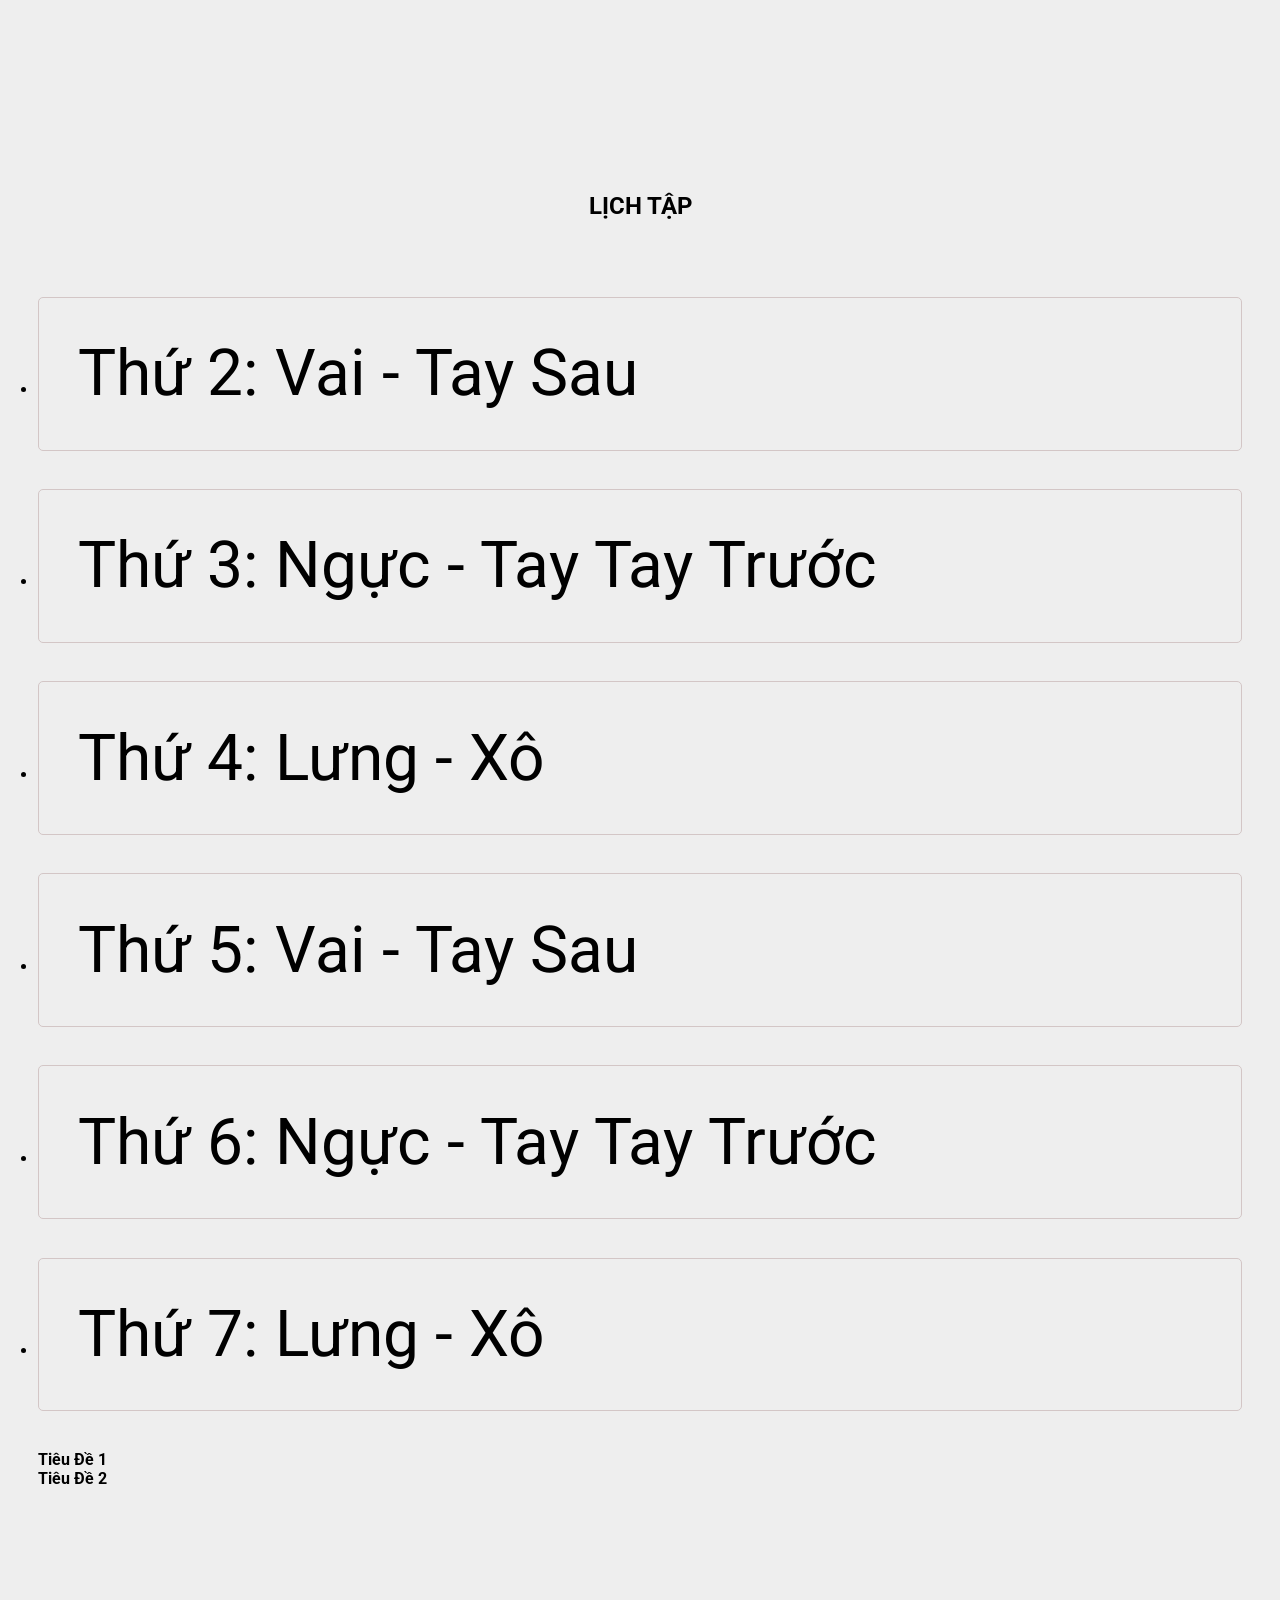
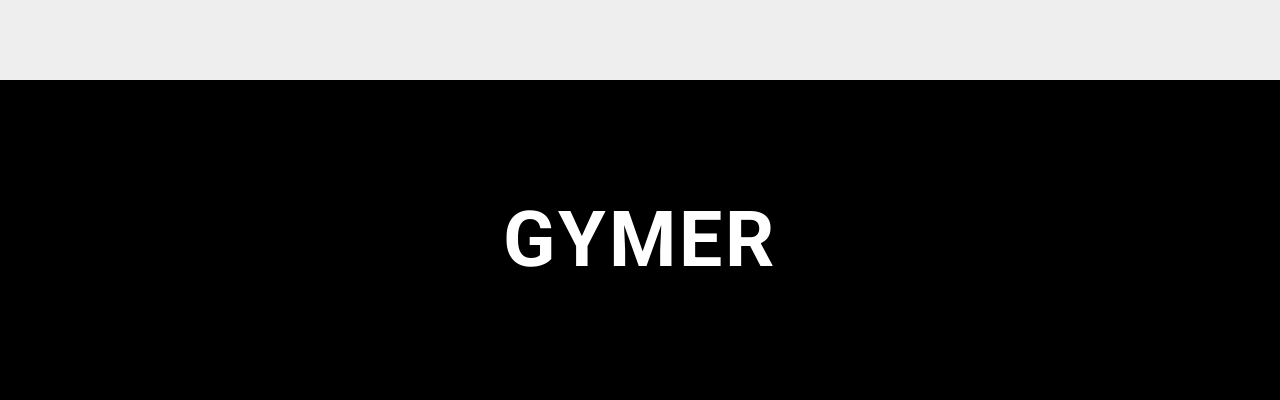
<file: gym.html>
<!doctype html>
<!--[if lt IE 7]><html class="ie ie6 ie-lt10 ie-lt9 ie-lt8 ie-lt7 no-js" lang="ja"><![endif]-->
<!--[if IE 7]><html class="ie ie7 ie-lt10 ie-lt9 ie-lt8 no-js" lang="ja"><![endif]-->
<!--[if IE 8]><html class="ie ie8 ie-lt10 ie-lt9 no-js" lang="ja"><![endif]-->
<!--[if IE 9]><html class="ie ie9 ie-lt10 no-js" lang="ja"><![endif]-->
<!--[if gt IE 9]><!-->
<html class="no-js" lang="ja">
  <head>
    <meta charset="UTF-8" />
    <meta http-equiv="X-UA-Compatible" content="IE=Edge" />
    <meta name="author" content="GYMER" />
    <title>GYMER</title>

    <!-- Social Share - Facebook -->
    <meta property="og:type" content="website" />
    <meta property="og:locale" content="ja_JP" />
    <meta property="og:url" content="https://thanhpddev.github.io/taphoacoe/" />

    <meta
      property="og:image"
      content="https://thanhpddev.github.io/taphoacoe/images/opg.jpg"
    />
    <meta property="og:title" content="GYMER" />
    <meta property="og:site_name" content="GYMER" />
    <meta property="og:description" content="GYMER" />
    <meta property="fb:app_id" content="__FB_APP_ID__" />

    <!-- SEO -->
    <meta name="keywords" content="GYMER" />
    <meta name="description" content="GYMER - MUA GÌ CŨNG CÓ" />

    <!-- Mobile -->
    <meta
      name="apple-mobile-web-app-status-bar-style"
      content="black-translucent"
    />
    <meta name="mobile-web-app-capable" content="yes" />
    <meta name="apple-mobile-web-app-capable" content="yes" />
    <meta
      name="format-detection"
      content="telephone=no, date=no, address=no, email=no"
    />

    <!-- Viewport -->
    <meta name="viewport" content="width=device-width, shrink-to-fit=no" />

    <!-- Profiles -->
    <link rel="canonical" href="https://thanhpddev.github.io/taphoacoe/" />
    <link rel="profile" href="http://microformats.org/profile/hcard" />

    <link rel="apple-touch-icon" href="images/apple-touch-icon.jpg" />
    <link rel="shortcut icon" href="images/favicon.ico" />

    <!-- custom css file link  -->
    <link rel="stylesheet" href="css/style.css" />
    <link rel="stylesheet" href="css/gym.css" />

    <link rel="preconnect" href="https://fonts.googleapis.com" />
    <link rel="preconnect" href="https://fonts.gstatic.com" crossorigin />
    <link
      href="https://fonts.googleapis.com/css2?family=Roboto:wght@400;500;700&display=swap"
      rel="stylesheet"
    />
  </head>
  <body>
    <div class="container">
      <div class="gym">
        <h2>LỊCH TẬP</h2>
        <div class="gym">
          <ul>
            <li><a href="pages/thu2.html">Thứ 2: Vai - Tay sau</a></li>
            <li><a href="pages/thu3">Thứ 3: Ngực - Tay Tay trước</a></li>
            <li><a href="pages/thu4">Thứ 4: Lưng - Xô</a></li>
            <li><a href="pages/thu2">Thứ 5: Vai - Tay sau</a></li>
            <li><a href="pages/thu3">Thứ 6: Ngực - Tay Tay trước</a></li>
            <li><a href="pages/thu4">Thứ 7: Lưng - Xô</a></li>
          </ul>
        </div>

        <div class="toggle">
          <div class="toggle-main">
            <div class="box boxa-1">
              <p
                class="btn-acc close triang"
                style="cursor: pointer; font-weight: bold"
              >
                Tiêu đề 1
              </p>
              <div class="menu scrollbox">
                <div class="menu-dl">
                  Nội dung 1: Lorem ipsum dolor sit amet.Nội dung 1: Lorem ipsum
                  dolor sit amet.Nội dung 1: Lorem ipsum dolor sit amet.Nội dung
                  1: Lorem ipsum dolor sit amet.Nội dung 1: Lorem ipsum dolor
                  sit amet.Nội dung 1: Lorem ipsum dolor sit amet.
                </div>
              </div>
            </div>

            <div class="box box-2">
              <p
                class="btn-acc close triang"
                style="cursor: pointer; font-weight: bold"
              >
                Tiêu đề 2
              </p>
              <div class="menu scrollbox">
                <div class="menu-dl">
                  Nội dung 2: Một nội dung khác ở đây.Nội dung 1: Lorem ipsum
                  dolor sit amet.Nội dung 1: Lorem ipsum dolor sit amet.Nội dung
                  1: Lorem ipsum dolor sit amet.Nội dung 1: Lorem ipsum dolor
                  sit amet.Nội dung 1: Lorem ipsum dolor sit amet.Nội dung 1:
                  Lorem ipsum dolor sit amet.
                </div>
              </div>
            </div>
          </div>
        </div>
      </div>
    </div>

    <footer>GYMER</footer>

    <script src="./js/jquery.min.js"></script>
    <script src="js/gym.js" defer></script>
  </body>
</html>
</file>
<file: css/style.css>
* {
  font-family: "Roboto", sans-serif;
  margin: 0;
  padding: 0;
  box-sizing: border-box;
  outline: none;
  border: none;
  text-decoration: none;
  text-transform: capitalize;
  transition: all 0.2s linear;
}

body {
  background-color: #eee;
  text-align: center;
  box-sizing: border-box;
}
.container {
  padding: 15vw 3vw 0;
  min-height: 100vh;
  box-sizing: border-box;
}
.container .search {
  position: fixed;
  top: 0;
  left: 0;
  width: 100%;
  padding: 3vw;
  background-color: #eee;
  z-index: 1;
}
.container #search-box {
  width: 100%;
  border: 3px solid #000;
  padding: 3vw 12vw 3vw 3vw;
  font-size: 5.5vw;
}

.container .clear {
  position: absolute;
  top: 50%;
  transform: translateY(-50%);
  right: 5vw;
  font-size: 9vw;
  background: #9d9c9c;
  width: 6vw;
  height: 6vw;
  border-radius: 50%;
  display: none;
  z-index: 2;
}
.container .clear.active {
  display: block;
}

.container .clear::before {
  content: "";
  position: absolute;
  top: 50%;
  left: 50%;
  transform: translate(-50%, -50%) rotate(45deg);
  width: 3px;
  height: 60%;
  background: #fff;
}
.container .clear::after {
  content: "";
  position: absolute;
  top: 50%;
  left: 50%;
  transform: translate(-50%, -50%) rotate(-45deg);
  width: 3px;
  height: 60%;
  background: #fff;
}
.container .image-container {
  display: flex;
  justify-content: center;
  flex-wrap: wrap;
  gap: 20px;
  padding-top: 30px;
}

.container .image-container .image {
  padding: 15px;
  background-color: #fff;
  box-shadow: 0 5px 10px rgba(0, 0, 0, 0.1);
  border: 2px solid #000;
  width: 100%;
  border-radius: 5px;
  animation: fadeIn 0.2s linear;
}

@keyframes fadeIn {
  0% {
    transform: scale(0.5) translateY(-10px);
    opacity: 0;
  }
}

.container .image-container .image img {
  height: auto;
  width: 100%;
  margin-bottom: 10px;
  border-radius: 5px;
}
.container .image-container .image h3 {
  font-size: 5.5vw;
  margin-bottom: 1vw;
}
.container .image-container .image h4 {
  font-size: 5.5vw;
  margin-bottom: 1vw;
  color: #0006ff;
}

.container .image-container .image p.price {
  font-size: 5.5vw;
  font-weight: bold;
  color: #c50909;
}
.back {
  position: fixed;
  bottom: 5vw;
  width: 17vw;
  height: 17vw;
  background: rgba(191, 16, 16, 0.8);
  border-radius: 50%;
  cursor: pointer;
  box-shadow: 0px 0px 11px #000;
}
.back-to-top {
  right: 3vw;
}
.back-to-bottom {
  left: 3vw;
}
.back span {
  color: #fff;
  display: flex;
  width: 100%;
  height: 100%;
  justify-content: center;
  align-items: center;
}

footer {
  background: #000;
  color: #fff;
  margin-top: 15vw;
  padding: 9vw 0;
  font-size: 6vw;
  letter-spacing: 0.04em;
  font-weight: bold;
}
</file>
<file: css/gym.css>
/**/

/* Ẩn nội dung mặc định */
.scrollbox {
  display: none;
  overflow: hidden;
  height: 0;
  /* transition mượt mà cho thuộc tính height */
  transition: height 0.4s cubic-bezier(0.4, 0, 0.2, 1);
}

.btn-acc {
  cursor: pointer;
  user-select: none;
}

.container .gym {
  text-align: left;
}
.container h2 {
  text-align: center;
  margin-bottom: 6vw;
}
.gym li {
  margin-bottom: 3vw;
}
.gym li a {
  display: block;
  padding: 3vw;
  border: 1px solid #d3c6c6;
  border-radius: 5px;
  color: #000;
  font-size: 5vw;
}
.pages .round {
  padding: 6vw 3vw;
  margin-bottom: 6vw;
  background: #dfdfdf;
}
.pages h3 {
  text-align: left;
  background: #15b7e9;
  color: #000;
  padding: 2vw;
  font-size: 6vw;
}
.pages h4 {
  text-align: left;
  margin-bottom: 3vw;
  font-size: 5vw;
}
.pages h5 {
  text-align: left;
  font-size: 4vw;
  margin-bottom: 3vw;
}

.pages .box {
  margin-bottom: 3vw;
  padding: 0 3vw;
}
.pages .box:last-child {
  margin-bottom: 0;
}
p.img {
  margin-top: 3vw;
}
p.img img {
  width: 100%;
  height: auto;
}
p.video {
  padding: 0 2vw;
  margin-bottom: 3vw;
}
p.video video {
  width: 100%;
  height: auto;
}
</file>
